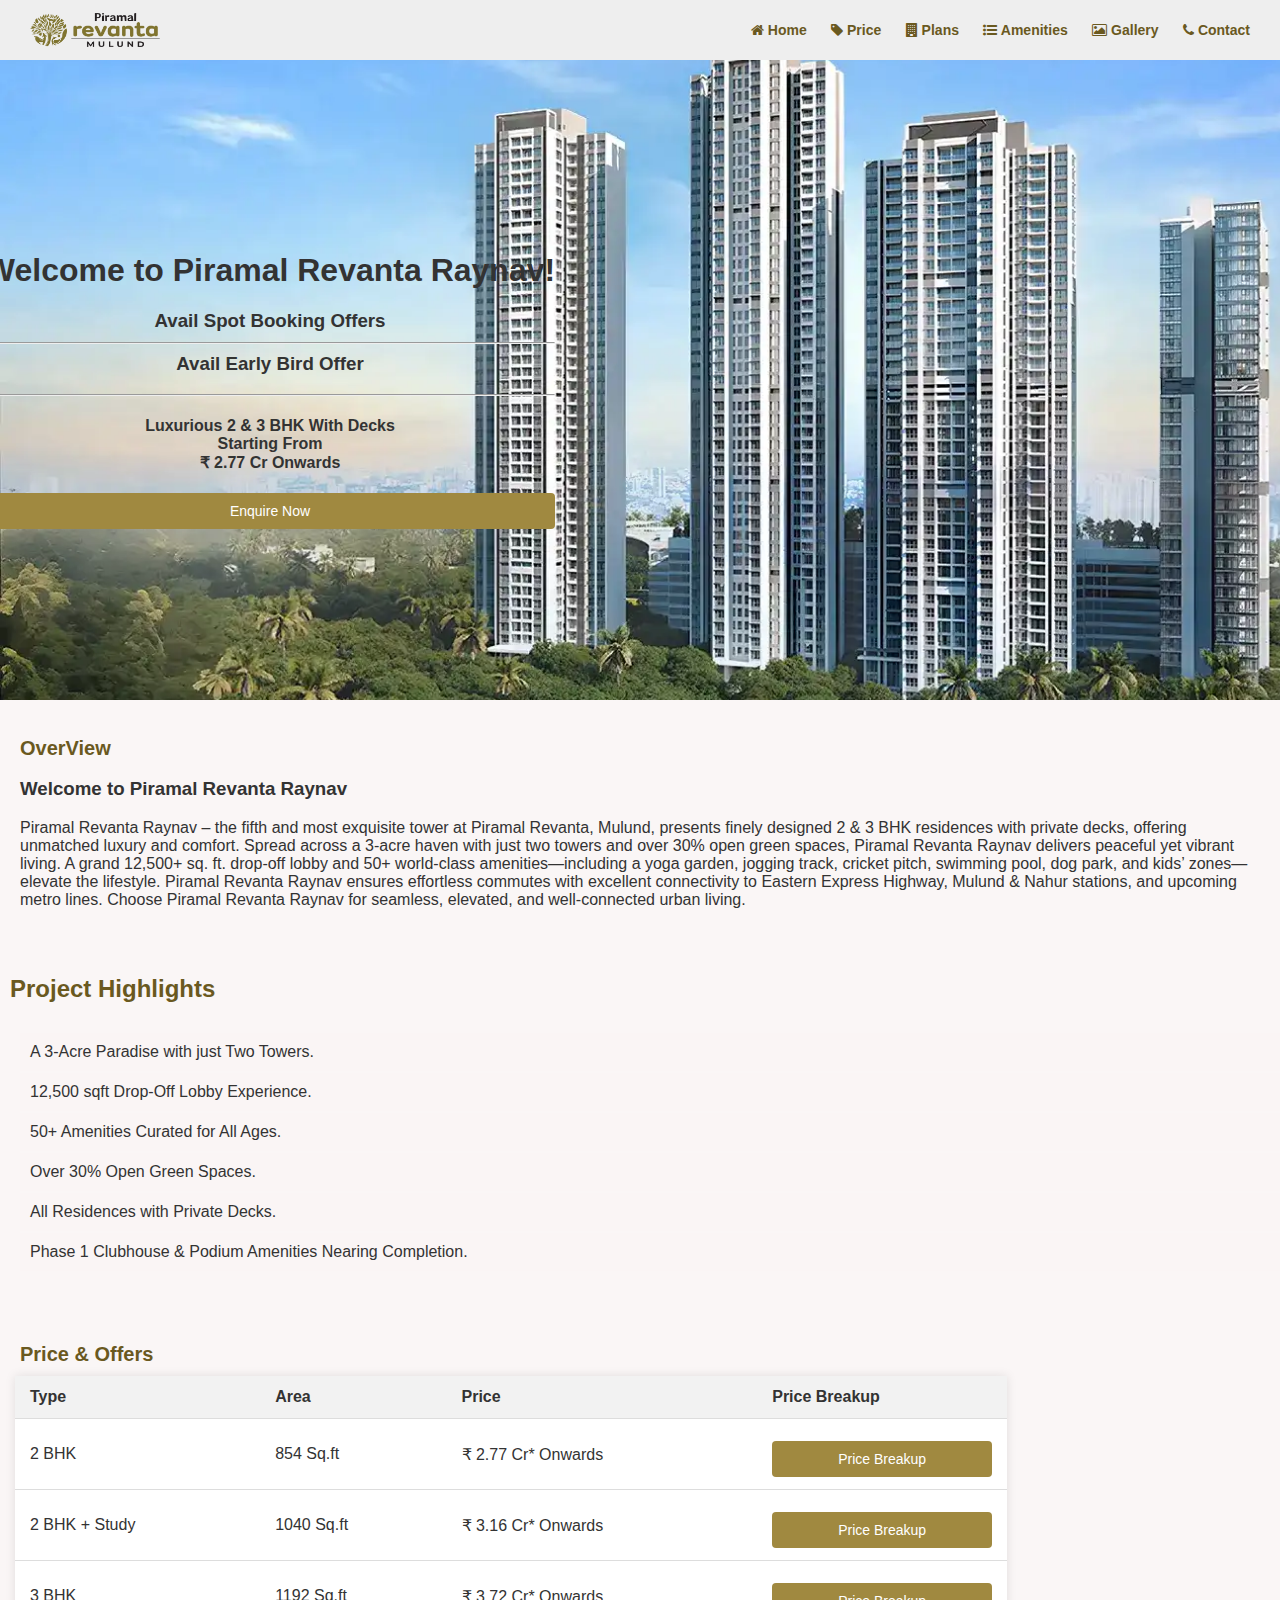
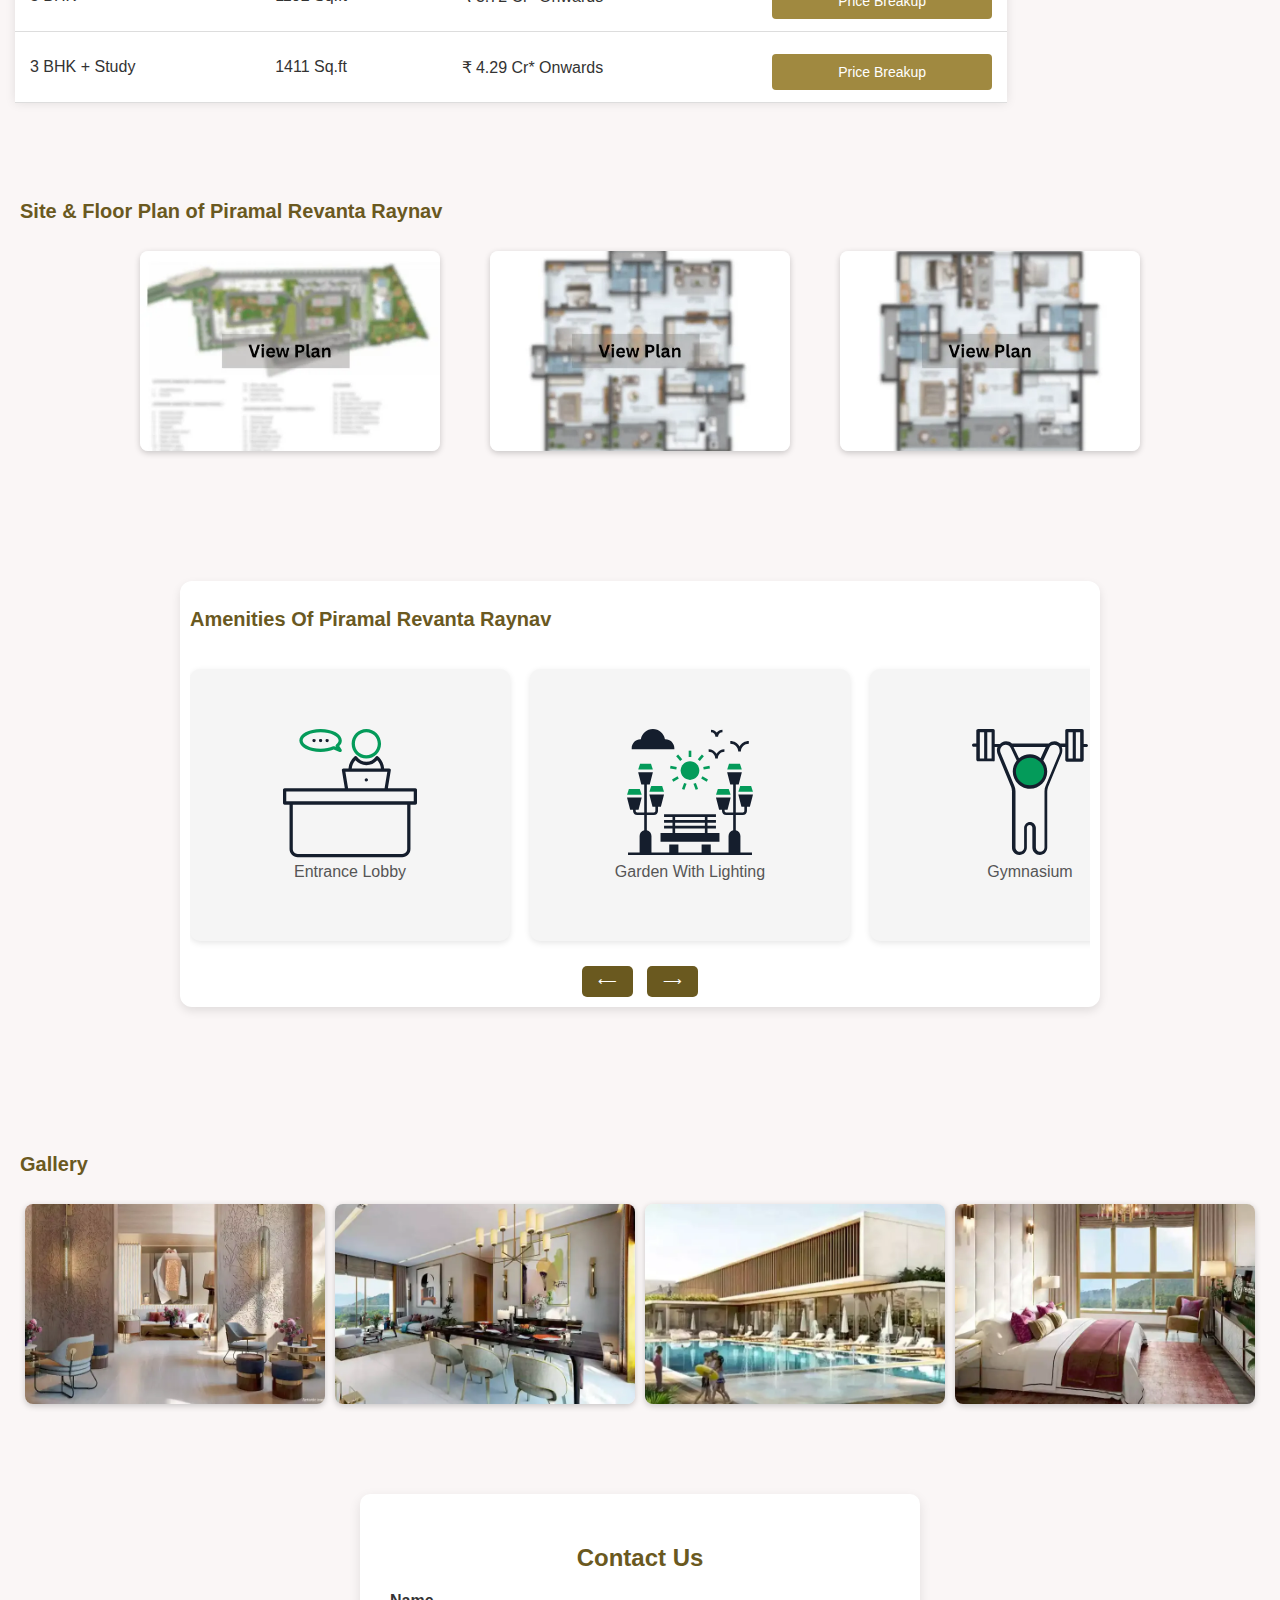
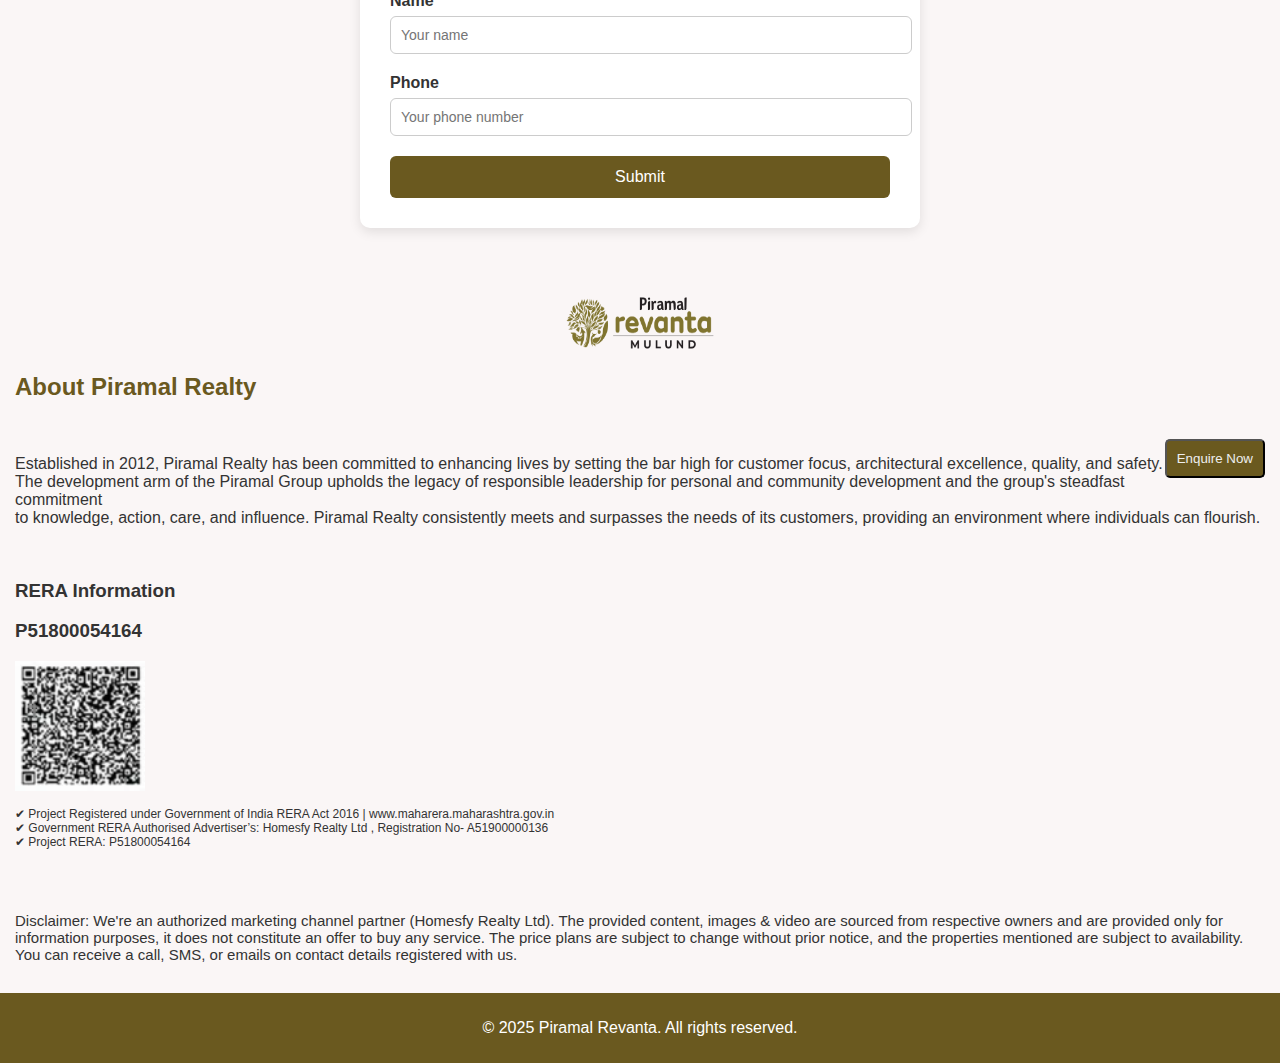
<file: index.html>
<!DOCTYPE html>
<html lang="en">
<head>
    <meta charset="UTF-8">
    <meta name="viewport" content="width=device-width, initial-scale=1.0">
    <title>Piramal Revanta Raynav</title>
    <link rel="stylesheet" href="https://cdnjs.cloudflare.com/ajax/libs/font-awesome/4.7.0/css/font-awesome.min.css">
    <link rel="stylesheet" href="style.css">
</head>
<body>

<nav>
    <img src="image/logo.jpg" alt="" id="logo">
    <div class="hamburger" onclick="toggleMenu()" aria-label="Toggle navigation" aria-expanded="false">
        <div></div>
        <div></div>
        <div></div>
    </div>
    <div class="nav-links" id="navLinks">
        <a href="#home"> <i class="fa fa-home"></i> Home</a>
        <a href="#price"><i class="fa fa-tag"></i> Price</a>
        <a href="#plans"><i class="fa fa-building"></i> Plans</a>
        <a href="#amenities"><i class="fa fa-list-ul"></i> Amenities</a> 
        <a href="#gallery"><i class="fa fa-image"></i> Gallery</a>
        <a href="#contact"><i class="fa fa-phone"></i> Contact</a>
    </div>
</nav>

<section id="home" class="home">
    <div class="banner-content">
        <h1>Welcome to Piramal Revanta Raynav!</h1>
        <h3>Avail Spot Booking Offers <br>
            <hr>
            Avail Early Bird Offer</h3>
            <hr>
        <h4>Luxurious 2 & 3 BHK With Decks <br> Starting From <br>
            ₹ 2.77 Cr Onwards</h4>
        <a href="#contact" class="btn">Enquire Now</a>
      </div>
</section>
<section class="overview">
    <div class="overview">
        <h2>OverView</h2>
        <h3>Welcome to Piramal Revanta Raynav</h3>
        <p>Piramal Revanta Raynav – the fifth and most exquisite tower at Piramal Revanta,
            Mulund, presents finely designed 2 & 3 BHK residences with private decks,
            offering unmatched luxury and comfort. Spread across a 3-acre haven with just two 
            towers and over 30% open green spaces, Piramal Revanta Raynav delivers peaceful yet vibrant living. A grand 12,500+ sq. ft. drop-off lobby and 50+ world-class amenities—including a yoga garden, jogging track, cricket pitch, swimming pool, dog park, and kids’ zones—elevate the lifestyle. Piramal Revanta Raynav ensures effortless commutes with excellent connectivity to Eastern Express Highway, Mulund & Nahur stations, and upcoming metro lines. Choose Piramal Revanta Raynav for seamless, elevated, and well-connected urban living.</p>
    </div>
</section>

<section class="highlight">
    <h2>Project Highlights</h2>
    <ul class="highlight-list">
        <li>A 3-Acre Paradise with just Two Towers.</li>
    <li>12,500 sqft Drop-Off Lobby Experience.</li>
    <li>50+ Amenities Curated for All Ages.</li>
    <li>Over 30% Open Green Spaces.</li>
    <li>All Residences with Private Decks.</li>
    <li>Phase 1 Clubhouse & Podium Amenities Nearing Completion.</li>
</ul>
</section>


<section id="price" class="section">
    <h2>Price & Offers</h2>
    <table>
        <tr>
            <th>Type</th>
            <th>Area</th>
            <th>Price</th>
            <th>Price Breakup</th>
        </tr>
        <tr>
            <td>2 BHK</td>
            <td>854 Sq.ft</td>
            <td>₹ 2.77 Cr* Onwards</td>
            <td><a href="#" class="btn">Price Breakup</a></td>
        </tr>
        <tr>
            <td>2 BHK + Study</td>
            <td>1040 Sq.ft</td>
            <td>₹ 3.16 Cr* Onwards</td>
            <td><a href="#" class="btn">Price Breakup</a></td>
        </tr>
        <tr>
            <td>3 BHK</td>
            <td>1192 Sq.ft</td>
            <td>₹ 3.72 Cr* Onwards</td>
            <td><a href="#" class="btn">Price Breakup</a></td>
        </tr>
        <tr>
            <td>3 BHK + Study</td>
            <td>1411 Sq.ft</td>
            <td>₹ 4.29 Cr* Onwards</td>
            <td><a href="#" class="btn">Price Breakup</a></td>
        </tr>
    </table>
</section>

<section id="plans" class="section">
    <h2>Site & Floor Plan of Piramal Revanta Raynav</h2>
    <br>
    <div class="floor-images">
        <img src="image/floorplan1.webp" alt="plan Image 1">
        <img src="image/floorplan2.webp" alt="plan Image 2">
        <img src="image/floorplan3.webp" alt="plan Image 3">   
    </div>
    
</section>

<section id="amenities" class="section">
    <div class="amenities-section">
        <h2 class="amenities-title">Amenities Of Piramal Revanta Raynav</h2>
    <br>
        <div class="carousel" id="carousel">
            <div class="amenity-card">
                <img src="image/Entrance_Lobby.svg" alt="" >
                <div class="amenity-label">Entrance Lobby</div>
            </div>
            <div class="amenity-card">
                <img src="image/Garden_With_Lighting.svg" alt="">
                <div class="amenity-label">Garden With Lighting</div>
            </div>
            <div class="amenity-card">
                <img src="image/Gymnasium.svg" alt="">
                <div class="amenity-label">Gymnasium</div>
            </div>
            <div class="amenity-card">
                <img src="image/Indoor_Games.svg" alt="">
                <div class="amenity-label">Indoor Games</div>
            </div>
            <div class="amenity-card">
               <img src="image/Walking_Area.svg" alt="">
                <div class="amenity-label">Walking Area</div>
            </div>
        </div>
    
        <div class="nav-buttons">
            <button onclick="scrollCarousel(-1)">⟵</button>
            <button onclick="scrollCarousel(1)">⟶</button>
        </div>
    </div>
</section>

<section id="gallery" class="section">
    <h2>Gallery</h2>
    <br>
    <div class="gallery-images">
        <img src="image/g1.webp" alt="Gallery Image 1">
        <img src="image/g2.webp" alt="Gallery Image 2">
        <img src="image/g3.webp" alt="Gallery Image 3">
        <img src="image/g4.webp" alt="Gallery Image 4">
    </div>
</section>

<section class="contact-section" id="contact">
    <h2>Contact Us</h2>
    <form>
        <div class="form-group">
            <label for="name">Name</label>
            <input type="text" id="name" name="name" placeholder="Your name" required>
        </div>

        <div class="form-group">
            <label for="phone">Phone</label>
            <input type="tel" id="phone" name="phone" placeholder="Your phone number" required>
        </div>

        <button type="submit" class="submit-btn">Submit</button>
    </form>
</section>
<section class="about">
    <img src="image/logo.jpg" alt="" id="aboutimg">
    <h2>About Piramal Realty</h2><br><a href="#contact"><button class="enquirybtn">Enquire Now</button></a>
    <p>Established in 2012, Piramal Realty has been committed to enhancing lives by 
        setting the bar high for customer focus, architectural excellence, quality, and safety. <br>
         The development arm of the Piramal Group upholds the legacy of responsible leadership for
          personal and community development and the group's steadfast commitment <br> to knowledge, action, 
          care, and influence. Piramal Realty consistently meets and surpasses the needs of its customers,
           providing an environment where individuals can flourish.</p><br>
<h3>RERA Information</h3>
<h3>P51800054164</h3>
<img src="image/qr.webp" alt="">
<p id="registration">✔ Project Registered under Government of India RERA Act 2016 | www.maharera.maharashtra.gov.in
<br>
    ✔ Government RERA Authorised Advertiser’s: Homesfy Realty Ltd , Registration No- A51900000136
    <br>
    ✔ Project RERA: P51800054164

    </p>
    <br><br>
    
    
    <p id="disclaimer">Disclaimer: We're an authorized marketing channel partner (Homesfy Realty Ltd). 
        The provided content, images & video are sourced from respective owners and are provided only
         for information purposes, it does not constitute an offer to buy any service. The price plans
          are subject to change without prior notice, and the properties mentioned are subject to 
          availability. You can receive a call, SMS, or
         emails on contact details registered with us.
    </p>

</section>



<footer>
    <p>&copy; 2025 Piramal Revanta. All rights reserved.</p>
</footer>

<script>
    function toggleMenu() {
        var nav = document.getElementById('navLinks');
        var hamburger = document.querySelector('.hamburger');
        nav.classList.toggle('active');
        const expanded = nav.classList.contains('active');
        hamburger.setAttribute('aria-expanded', expanded);
    }

     function scrollCarousel(direction) {
        const carousel = document.getElementById('carousel');
        const scrollAmount = 220;
        carousel.scrollBy({
            left: direction * scrollAmount,
            behavior: 'smooth'
        });
    }
</script>

</body>
</html>
</file>
<file: style.css>
body { 
    margin: 0; 
    font-family: sans-serif; 
    background: #faf6f6; 
    color: #333; 
}

nav { 
    background: #eee; 
    padding: 10px 20px; 
    display: flex; 
    justify-content: space-between; 
    align-items: center; 
    position: sticky;
    top: 0;
    z-index: 1000;
}
#logo{
    height: 40px;
    width: 150px;
}


.nav-links a { 
    margin: 0 10px; 
    color: #6a591f; 
    text-decoration: none; 
    font-size: 14px;
    font-weight: bold; 
}
.nav-links a:hover {
    background-color: #6a591f;
    color: #eee;
    padding: 8px 4px;
    border-radius: 5px;
}

.hamburger { 
    display: none; 
    cursor: pointer; 
}

.hamburger div { 
    width: 25px; 
    height: 3px; 
    background: #6a591f; 
    margin: 4px 0; 
}
.banner-content{
    align-content: center;
    text-align: center;
    padding: 40px 20px;

}

@media (max-width: 768px) {
    .nav-links {
        display: none;
        flex-direction: column;
        position: fixed;
        top: 60px; /* below the navbar */
        left: 0;
        width: 100%;
        height: calc(50vh - 60px);
        background: #fff;
        padding: 20px;
        z-index: 999;
        box-shadow: 0 4px 12px rgba(0,0,0,0.1);
        
    }
    .nav-links a {
        margin: 10px 0; /* vertical spacing */
    }

    .nav-links.active {
        display: flex;
    }

    .hamburger {
        display: block;
        margin-left: auto;
    }
    .home {
        height: 400px; /* reduce height for mobile */
    }

    .banner-content h1 {
        font-size: 24px; /* adjust headline size */
    }

    .banner-content p {
        font-size: 14px;
    }
}


    
    


.home {
    width: 100%;
    height: 600px;
    background: url(image/banner.jpg) no-repeat center center / cover;
    display: flex;
    justify-content: center;
    align-items: center;
    padding: 20px; /* small padding for mobile spacing */
}

.banner-content {
    text-align: center;
    max-width: 90%; /* prevent overflow on small screens */
    margin-left: -780px;
}

.overview{
    padding: 10px;
}
.overview h2{
    color: #6a591f; 
    font-size: 20px;
    margin-bottom: 10px;
}

.section { 
    padding: 40px 20px; 
    
}

.section h2 { 
    color: #6a591f; 
    font-size: 20px;
    margin-bottom: 10px; 
    text-align: left;
}

.btn { 
    background: #6a591f; 
    color: #fff; 
    padding: 10px 20px; 
    text-decoration: none; 
    border: none; 
    border-radius: 4px; 
    cursor: pointer; 
}

footer { 
    background: #6a591f; 
    color: #fff; 
    text-align: center; 
    padding: 10px; 
}
.contact-section {
    max-width: 500px;
    margin: 50px auto;
    background: white;
    padding: 30px;
    border-radius: 10px;
    box-shadow: 0 4px 12px rgba(0,0,0,0.1);
}

.contact-section h2 {
    color:#6a591f;
    margin-bottom: 20px;
    text-align: center;
}

.form-group {
    margin-bottom: 20px;
}

.form-group label {
    display: block;
    margin-bottom: 6px;
    font-weight: bold;
}

.form-group input {
    width: 100%;
    padding: 10px;
    border: 1px solid #ccc;
    border-radius: 6px;
    font-size: 14px;
}

.form-group input:focus {
    border-color:#6a591f;
    outline: none;
}

.submit-btn {
    width: 100%;
    padding: 12px;
    background-color:#6a591f;
    border: none;
    border-radius: 6px;
    color: white;
    font-size: 16px;
    cursor: pointer;
    transition: background-color 0.3s ease;
}

.submit-btn:hover {
    background-color: #8f7942;
}

.gallery-images {
    display: flex; 
    justify-content: center; 
    flex-wrap: wrap; 
    gap: 10px;
}

.gallery-images img {
    width: 300px; 
    height: 200px; 
    object-fit: cover; 
    border-radius: 8px; 
    box-shadow: 0 2px 6px rgba(0,0,0,0.2);
}

/* floor plans */

.floor-images {
    display: flex; 
    justify-content: center; 
    flex-wrap: wrap; 
    gap: 50px;
    
}

.floor-images img {
    width: 300px; 
    height: 200px; 
    object-fit: cover; 
    border-radius: 8px; 
    box-shadow: 0 2px 6px rgba(0,0,0,0.2);
}


/*crousal */

.amenities-section {
    max-width: 900px;
    margin: 50px auto;
    background: #fff;
    padding: 10px;
    border-radius: 12px;
    box-shadow: 0 4px 10px rgba(0,0,0,0.1);
    text-align: center;
}
.amenities-title {
    font-size: 24px;
    color: #333;
    margin-bottom: 20px;
}
.carousel {
    display: flex;
    overflow-x: auto;
    scroll-snap-type: x mandatory;
    gap: 20px;
    padding: 10px;
}
.carousel::-webkit-scrollbar {
    display: none; /* Hide scrollbar */
}
.amenity-card {
    min-width: 200px;
    background: #f5f5f5;
    border-radius: 10px;
    padding: 60px;
    scroll-snap-align: start;
    flex-shrink: 0;
    box-shadow: 0 2px 6px rgba(0,0,0,0.1);
}
.amenity-icon {
    font-size: 80px;
    margin-bottom: 100px;
    color: #4caf50;
}
.amenity-label {
    font-size: 16px;
    color: #555;
}
.nav-buttons {
    margin-top: 15px;
}
.nav-buttons button {
    padding: 8px 16px;
    margin: 0 5px;
    border: none;
    background: #6a591f;
    color: white;
    border-radius: 5px;
    cursor: pointer;
}
.nav-buttons button:hover {
    background:#6a591f;
}
img{
    height: 130px;
}

/*price*/

h2 {
    color: #555;
}
table {
    width: 80%;
    margin: 0 auto;
    border-collapse: collapse;
    background-color: #fff;
    box-shadow: 0 0 10px rgba(0,0,0,0.1);
    margin-left: -5px;
}
th, td {
    padding: 12px 15px;
    text-align: left;
    border-bottom: 1px solid #ddd;
}
th {
    background-color: #f2f2f2;
    color: #333;
}
tr:hover {
    background-color: #f1f1f1;
}

.btn {
    display: block;         /* Make it a block element */
    width: 100%;            /* Fill the parent container */
    padding: 10px;          /* Comfortable touch padding */
    background-color: #a08940;
    color: white;
    border: none;
    border-radius: 4px;
    text-align: center;
    text-decoration: none;
    font-size: 14px;
    margin-top: 10px;       /* Spacing above button */
    box-sizing: border-box;
}
.btn:hover {
    background-color: #8a7535;
}
.about{
    padding: 15px;
}
.about h2{
    color: #6a591f;
}
#aboutimg{
    height: 60px;
    display: block;
  margin-left: auto;
  margin-right: auto;
  width: 170px;
}
.enquirybtn{
    float: right;
    background-color: #6a591f;
    color: #eee;
    padding: 10px;
    border-radius: 5px;
    
}

.highlight h2{
    color: #6a591f;
    padding: 10px;
}
.highlight-list li{
    background-color: #faf5f5;
    list-style: none;
    padding: 10px;
    margin-top: 2px;
    margin-left: -20px;
}
#registration{
    font-size: 12px;
}
#disclaimer{
    font-size: 15px;
}
</file>
